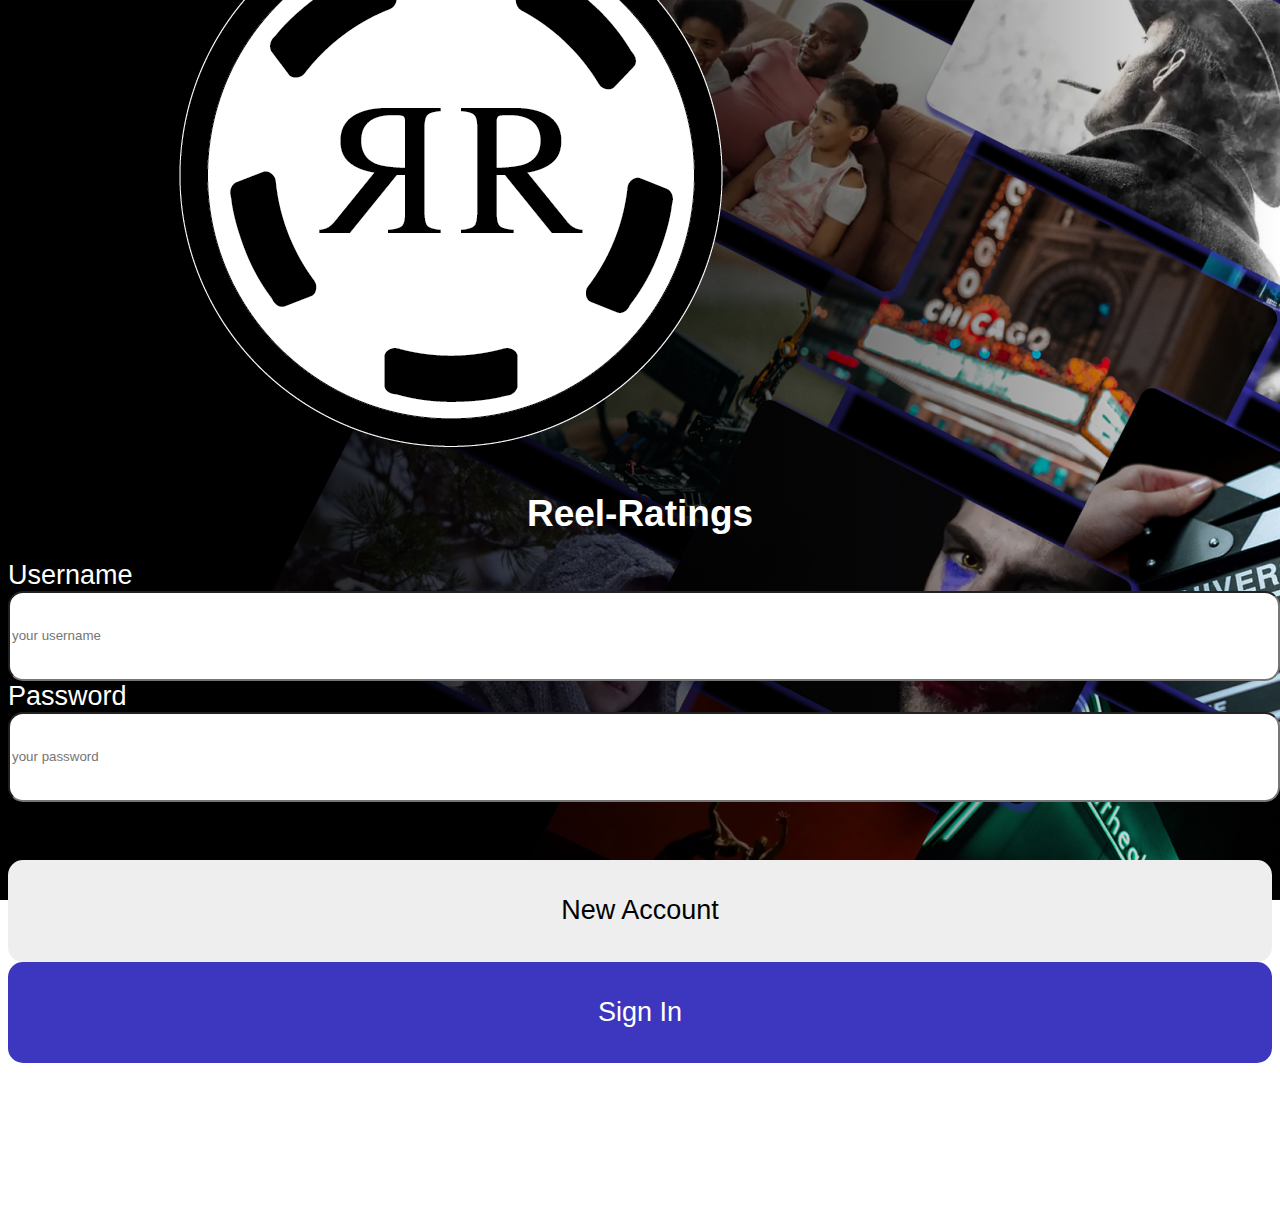
<file: frontend/reel-rating-display-service/src/main/webapp/index.html>
<!DOCTYPE html>
<html lang="en">

<head>
    <meta charset="UTF-8">
    <meta name="viewport" content="width=device-width, initial-scale=1.0">
    <title>Login Page</title>
    <!-- All imports are local routing or cdns -->
    <link 
        rel="stylesheet"
        crossorigin="anonymous"
        integrity="sha384-T3c6CoIi6uLrA9TneNEoa7RxnatzjcDSCmG1MXxSR1GAsXEV/Dwwykc2MPK8M2HN" 
        href="https://cdn.jsdelivr.net/npm/bootstrap@5.3.2/dist/css/bootstrap.min.css" 
    /> <!-- Add Bootstrap CSS link -->
    <link rel="stylesheet" href="./css/global.css"><!-- Link to CSS file -->
</head>

<body id="backgroundGrad">
    <div class="row">
        <div class="col-12">I added something new</div>
    </div>
    <div class="row">
        <div class="col-10 offset-1 col-lg-6"> <!-- Div to control the primary container -->
            <div class="row vcToWindow">
                <div class="col-12"> <!-- Logo and App Name Container -->
                    <div class="row">
                        <div class="col-2 offset-2"><!-- Logo -->
                            <img src="./images/Reel Rating Logo.png" alt="Reel-Ratings Logo" class="img-fluid" id="mainLogo">
                        </div>
                        <div class="textCenter mb-4 col-6"> <!-- App Name -->
                            <h1 class="xlFont fontWhite">Reel-Ratings</h1>
                        </div>
                    </div>
                </div>
                <div class="mb-3 col-12"><!-- User Name Container -->
                    <label for="username" class="lgFont fontWhite" id="userNameLabel">Username</label>
                    <input type="text" id="username" placeholder="your username" value="" class="fullWidth ptXSM pbXSM brAll"/>
                    <div class="fontWhite textCenter bgPrimary brBottom hidden error" id="userNameError">Please enter a user name</div>
                    <div class="fontWhite textCenter bgPrimary brBottom hidden error" id="userNameNotValid"></div>
                </div>
                <div class="mb-3 col-12 hidden" id="emailContainer"><!-- User Name Container -->
                    <label for="email" class="lgFont fontWhite">Email</label>
                    <input type="text" id="email" placeholder="your username" value="" class="fullWidth ptXSM pbXSM brAll"/>
                    <div class="fontWhite textCenter bgPrimary brBottom hidden error" id="emailError">Please enter a email</div>
                    <div class="fontWhite textCenter bgPrimary brBottom hidden error" id="emailNotValid"></div>
                </div>
                <div class="mb-3 col-12"> <!-- Password Container-->
                    <label for="password" class="lgFont fontWhite">Password</label>
                    <input type="password" id="password" placeholder="your password" value="" class="fullWidth ptXSM pbXSM brAll"/>
                    <div class="bgPrimary fontWhite textCenter brBottom hidden error passwordErrorEmpty">Please enter your password</div>
                    <div class="bgPrimary fontWhite textCenter brBottom hidden error passwordErrorNoMatch">Password doesn't match</div>
                    <div class="bgPrimary fontWhite textCenter brBottom hidden error" id="passwordNotValid"></div>
                </div>
                <div class="mb-3 col-12 hidden" id="passwordMatchContainer"> <!-- Password Match Container -->
                    <label for="password" class="lgFont fontWhite">Password Match</label>
                    <input type="password" id="passwordMatch" placeholder="your password" value="" class="fullWidth ptXSM pbXSM brAll"/>
                    <div class="bgPrimary fontWhite textCenter brBottom error passwordErrorEmpty hidden">Please enter your password</div>
                    <div class="bgPrimary fontWhite textCenter brBottom error passwordErrorNoMatch hidden">Password doesn't match</div>
                </div>
                <div class="textCenter mb-3 col-12 mtSM mbSM hidden"><!-- Forgot Password Link -->
                    <a href="#" class="mdFont">Forgot Password?</a>
                </div>
                <div class="col-12 mtSM" id="buttonContainer"><!-- Sign In and New Account Buttons -->
                    <div class="row">
                        <div class="pointerCursor bgNeutral textCenter col-5 ptXSM pbXSM buttonFont brAll" id="newAccount">New Account</div>
                        <div 
                            class="pointerCursor bgPrimary textCenter col-5 offset-2 ptXSM pbXSM fontMD brAll fontWhite buttonFont" 
                            id="submit"
                            newAccount="false"
                        >
                            Sign In
                        </div> <!-- End of submit button -->
                    </div> <!-- End of row -->
                </div> <!-- End of button container -->
            </div> <!-- End of content row-->
        </div> <!-- End of content container -->
    </div> <!-- End of primary row -->
    <footer>
        <!-- JS imports-->
        <script src="./js/controller.js" type="module"></script>
        <script
            src="https://cdn.jsdelivr.net/npm/bootstrap@5.0.2/dist/js/bootstrap.bundle.min.js" 
            integrity="sha384-MrcW6ZMFYlzcLA8Nl+NtUVF0sA7MsXsP1UyJoMp4YLEuNSfAP+JcXn/tWtIaxVXM" 
            crossorigin="anonymous">
        </script> <!-- Bootstrap 5 bundle -->
    </footer>
</body>

</html>
</file>
<file: frontend/reel-rating-display-service/src/main/webapp/css/global.css>
/* Global Style */
:root{
    --transDur : .3s;
    --sliderTrans : 1.5s ease-in-out;
    --mainColor : #3d37bf;
    --secondaryColor : #6864ca;
    --maxRatingColor : #00ff00;
    --neutralColor : #eeeeee;
    --neutralHover : #f3f3f3;
    --darkNeutral : #878787;
    --backgroundColor : #1b1b1b;
    --darkFG : #2b2b2b;
    --discordColor : #5165f6;
    --cardTextHeight : 130px;
    --modalHeight : 733px;
    --modalWidth : 1186px;
    
    --radius : 15px; /* border radius amount */

    /* values come from the golden ratio */
    --xxl : 32.3%;
    --xl : 20%;
    --lg : 12.3%;
    --md : 7.6%;
    --sm : 4.6%;
    --xsm : 2.8%;
    --xxsm : 1.730%;

    /* values come from the golden ratio */
    --xxlPX : 60px;
    --xlPX : 37px;
    --lgPX : 27px;
    --medPX : 23px;
    --smPX : 14px;
    --xsPX : 9px;
    --xxsPX : 5px;
    --buttonPX : 27px;

    --darkGrad : linear-gradient(
        90deg, 
        #000 0%, 
        rgba(0, 0, 0, 0.63) 57.81%, 
        rgba(217, 217, 217, 0.00) 
        100%
    );

    --purpleGrad : linear-gradient(
        180deg,
        #3D37BF 0%, 
        #6864CA 47.4%, 
        #3D37BF 100%
    );

    --greenGrad : linear-gradient(
        180deg,
        #00d80e 0%, 
        #00ff00 47.4%, 
        #00d80e 100%
    );

    --redGrad : linear-gradient(
        180deg,
        #bd0404 0%, 
        #ff0000 47.4%, 
        #bd0404 100%
    );

    --shadow : 0px 2px 2px 0px rgba(0, 0, 0, 0.50);
    --shadowCard : 0px 0px 4px 4px #FFF;

    --fadeAwayNeutral : linear-gradient(0deg, rgba(238,238,238, 1), rgba(238,238,238, 0.50) 39.29%, rgba(238,238,238, 0.00) 79.86%);
    --fadeAwayDark : linear-gradient(0deg, rgba(43, 43, 43, 1), rgba(43, 43, 43, 0.50) 39.29%, rgba(43, 43, 43, 0.00) 79.86%);

}

a{
    text-decoration: none;
    color : black;
}

/*  Over write bootstrap styles that conflict  */
#searchContainer{
    width : 80%;
}

.card-text{
    height : var(--cardTextHeight);
    overflow-y : hidden;
}

.card{ box-shadow: var(--shadowCard); }

.card, .card-img-top{
    border-radius: var(--radius);
}

body{ overflow:visible !important; padding: 0px !important; }

.carousel-item{ transition: var(--sliderTrans);}
.modal-dialog{ margin-left: 0; margin-right:0; }
.modal-content{height : var(--modalHeight);width : var(--modalWidth);}
.modal-body{ height : var(--modalHeight); width : var(--modalWidth); }

body{ font-family: Arial, Helvetica, sans-serif; background-color: var(--backgroundColor); }
.darkFG{ background-color : var(--darkFG) }
.textCenter{ text-align : center; }
.textRight { text-align: right; }
.fullWidth{ width : 100%; }
.fontWhite{ color: white; }
.fontBlack{ color: black; }
.bgPrimary{ background-color: var(--mainColor);}
.bgPrimary:hover{ background-color: var(--secondaryColor); transition: var(--transDur); }
.bgNeutral{ background-color: var(--neutralColor); }
.bgNeutral:hover{ background-color: var(--neutralHover); transition: var(--transDur); }
.bgDarkNeutral{ background-color: var(--darkNeutral); }
.bgSecondary{ background-color: var(--secondaryColor); }
.hidden{ display : none; }
.error{ width : 98%; margin-left: 1%; margin-right:1%; }
.vDiv{ border-left: solid; border-left-color:white; }
.ofVert{ overflow-y: scroll; }
.modal-header.row > .modalClose{ margin-right : 10px; }
.iconWidth { width : var(--xlPX); }
.btPrimaryStyle{ background: var(--purpleGrad); }
.btCalloutStyle{ background: var(--greenGrad); }
.btNegativeStyle{ background: var(--redGrad); }
.customShadow { box-shadow: var(--shadow); }
.fadeAwayNeutral{ 
    background: var(--fadeAwayNeutral); 
    position: absolute;
    z-index: 1;
    height: var(--cardTextHeight);
    width:90%;
}
.hideOverflow{ overflow-x: hidden; white-space: nowrap; text-overflow: ellipsis;}
.pointerCursor{ cursor: pointer; }
.discordColor { background-color: var(--discordColor); }
.centerImg{ display:grid; justify-content: center; align-items: center;}
.followedReview{ background-color: var(--neutralColor); }
.personName{ color:black; }
.scrollHidden{ overflow-y: scroll; }
.limitHeight350{ height : 350px; }
.limitHeight325{ height : 325px; }
.limitHeight300{ height : 300px; }
.textAreaStyle{ height : 175px; }
.inputHeight{ height : 35px; }
.controls{width : 5%; color : black;}
.controls:hover{ 
    background-color : rgba(0, 0, 0, 0.40); 
    transition: var(--transDur); 
    width : 7%;
}
#alertContainer{ 
    position: absolute; 
    color : white; 
    top : 10%;
    left : 70%;
    width : 30%;
    z-index: 1070;
}
.alertMessage{ 
    position: absolute; 
    background: var(--purpleGrad); 
    z-index: 1071;
}

#searchModal{ z-index: 1060; }
#showMoreModal{ z-index: 1061; }
#rateModal{ z-index: 1062; }


@keyframes fadeIn {
    0% {
        opacity: 0;
    }
    100% {
        opacity: 1;
    }
}

.modal {
    animation: fadeIn var(--transDur) ease-in-out; /* Adjust the duration and timing function as needed */
}



/* Font Sizes */
.xxlFont{ font-size : var(--xxlPX) }
.xlFont{ font-size : var(--xlPX) }
.lgFont{ font-size : var(--lgPX) }
.mdFont{ font-size : var(--medPX) }
.smFont{ font-size : var(--smPX) }
.xsFont{ font-size : var(--xsPX) }
.buttonFont { font-size: var(--lgPX) }


/* Font Color */
.primaryColorFont{ color: var(--mainColor);}
.secondaryColorFont{ color: var(--secondaryColor);}


/* Margins */
.mtXXL{ margin-top: var(--xxl); }
.mtXL{ margin-top: var(--xl); }
.mtLG{ margin-top: var(--lg); }
.mtMD{ margin-top: var(--md); }
.mtSM{ margin-top: var(--sm); }
.mtXSM{ margin-top: var(--xsm); }
.mtXXSM{ margin-top: var(--xxsm); }

.mbXXL{ margin-bottom: var(--xxl); }
.mbXL{ margin-bottom: var(--xl); }
.mbLG{ margin-bottom: var(--lg); }
.mbMD{ margin-bottom: var(--md); }
.mbSM{ margin-bottom: var(--sm); }
.mbXSM{ margin-bottom: var(--xsm); }

.mrXXL{ margin-right: var(--xxl); }
.mrXL{ margin-right: var(--xl); }
.mrLG{ margin-right: var(--lg); }
.mrMD{ margin-right: var(--md); }
.mrSM{ margin-right: var(--sm); }
.mrXSM{ margin-right: var(--xsm); }

.mlXXL{ margin-left: var(--xxl); }
.mlXL{ margin-left: var(--xl); }
.mlLG{ margin-left: var(--lg); }
.mlMD{ margin-left: var(--md); }
.mlSM{ margin-left: var(--sm); }
.mlXSM{ margin-left: var(--xsm); }


/* Padding */
.pXXL{ padding: var(--xxl); }
.pXL{ padding: var(--xl); }
.pLG{ padding: var(--lg); }
.pMD{ padding: var(--md); }
.pSM{ padding: var(--sm); }
.pXSM{ padding: var(--xsm); }
.pXXSM{ padding: var(--xxsm); }

.ptXXL{ padding-top: var(--xxl); }
.ptXL{ padding-top: var(--xl); }
.ptLG{ padding-top: var(--lg); }
.ptMD{ padding-top: var(--md); }
.ptSM{ padding-top: var(--sm); }
.ptXSM{ padding-top: var(--xsm); }
.ptXXSM{ padding-top: var(--xxsm); }

.prXXL{ padding-right: var(--xxl); }
.prXL{ padding-right: var(--xl); }
.prLG{ padding-right: var(--lg); }
.prMD{ padding-right: var(--md); }
.prSM{ padding-right: var(--sm); }
.prXSM{ padding-right: var(--xsm); }
.prXXSM{ padding-right: var(--xxsm); }

.plXXL{ padding-left: var(--xxl); }
.plXL{ padding-left: var(--xl); }
.plLG{ padding-left: var(--lg); }
.plMD{ padding-left: var(--md); }
.plSM{ padding-left: var(--sm); }
.plXSM{ padding-left: var(--xsm); }
.plXXSM{ padding-left: var(--xxsm); }


.pbXXL{ padding-bottom: var(--xxl); }
.pbXL{ padding-bottom: var(--xl); }
.pbLG{ padding-bottom: var(--lg); }
.pbMD{ padding-bottom: var(--md); }
.pbSM{ padding-bottom: var(--sm); }
.pbXSM{ padding-bottom: var(--xsm); }
.pbXXSM{ padding-bottom: var(--xxsm); }


/* Border Radius */
.brAll{ border-radius: var(--radius); }
.brTop{ 
    border-top-right-radius: var(--radius); 
    border-top-left-radius: var(--radius); 
}
.brBottom{ 
    border-bottom-right-radius: var(--radius); 
    border-bottom-left-radius: var(--radius); 
}
.brRight{ 
    border-top-right-radius: var(--radius); 
    border-bottom-right-radius: var(--radius); 
}
.brLeft{
    border-top-left-radius: var(--radius); 
    border-bottom-left-radius: var(--radius); 
}

/* Height */
.hXXL{ max-height: var(--xxlPX); }
.hXL{ max-height: var(--xlPX); }
.hLG{ max-height: var(--lgPX); }
.hMD{ max-height: var(--medPX); }
.hSM{ max-height: var(--smPX); }
.hXSM{ max-height: var(--xsPX); }
.hXXSM{ max-height: var(--xxsPX); }


/* Border Color */
.bcAll{ border: solid; border-color: var(--secondaryColor); }
.bcTop{ border: solid; border-top-color: var(--secondaryColor); }
.bcBottom{ border: solid; border-bottom-color : var(--secondaryColor); }
.bcRight{ border: solid; border-right-color : var(--secondaryColor); }
.bcLeft{ border: solid; border-left-color : var(--secondaryColor); }


/* CSS Grid */
.carouselRow{
    display: grid;
    column-gap: 20px;
    grid-template-columns: repeat(4, 1fr);
}
.modalHeaderRow{
    display: grid;
    column-gap: 5px;
    grid-template-columns: repeat(12, 1fr);
}
.modalRate{ grid-column: 1 / span 5; }
.modalShare{ grid-column: 6 / span 2; }
.modalExit{ grid-column: 10 / span 2; }


#modalActionButtonsRow{
    display: grid;
    grid-template-columns: 13fr 4fr 4fr 3fr;
    column-gap: var(--smPX);
}
#ratingActionButtonRow{
    display: grid;
    grid-template-columns: 21fr 3fr;
    column-gap: var(--smPX);
}
.newRatingButtonsRow{
    display: grid;
    grid-template-columns: repeat(48, 1fr);
}
#cancelRating, #cancelTag, #cancelReview, #cancelUpDown{ 
    grid-column: 1 / span 14; 
}
#shareRating, #shareTag, #shareReview, #shareUpDown{ 
    grid-column: 22 / span 12;
}
#submitRating, #submitTag, #submitReview, #submitUpDown{ 
    grid-column: 36 / span 12; 
}










/* Desktop */
#backgroundGrad{
    background: var(--darkGrad), url('../images/background.png');
    background-size: cover;
    background-repeat: no-repeat;
    background-attachment: fixed;
}

#mainLogo { 
    padding-left : var(--lg);
    padding-right : var(--lg);
}

#searchBarBackground{ background-color: white; }
#searchIcon{
    border : solid;
    border-left: none;
    max-height: 100%;
}

.tagScore{
    padding:var(--xsPX);
    background-color : rgba(0, 255, 123, .7);
}

#ratingsContainer{ height : 200px; }
#generalContent{ height : 100px; }
#profileIconContainer{ margin-left : 2%; }

/* Tablet */



/* Mobile */



/* Show More Modal */
#generalDarkFade, #existingCategoriesFade, #newRatingsFade{
    background: var(--fadeAwayDark);
    position: absolute;
    z-index: 1;
    top: 335px;
    height: 60px;
    width: 49%;
}

#categoriesDarkFade, #friendsDarkFade, #existingTagsFade{
    background: var(--fadeAwayDark);
    position: absolute;
    z-index: 1;
    top: 665px;
    height: 60px;
    width: 49%;
}

/* Search Modal */
#searchResults {
    height: calc(var(--modalHeight) - 100px);
    overflow-y: scroll;
}

/* Target the search cards*/
#searchResults > div > div {
    flex: 0 0 auto;
    width: 30%;
    margin: 16px;
}
</file>
